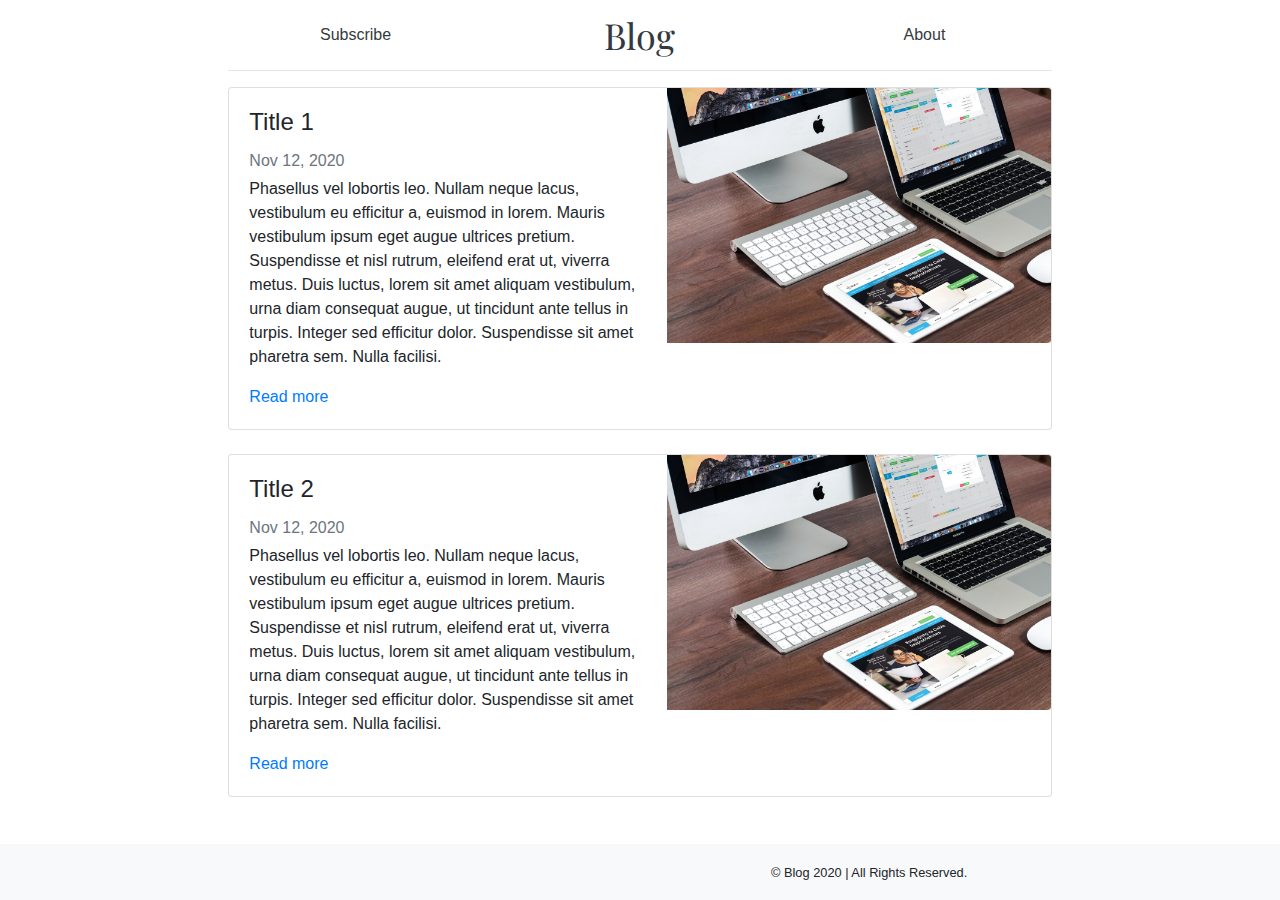
<file: index.html>
<!DOCTYPE html>
<html lang="en">
<head>
  <meta charset="UTF-8">
  <meta name="viewport" content="width=device-width, initial-scale=1.0">
  <title>Blog</title>

  <script src="https://code.jquery.com/jquery-3.5.1.min.js"
    integrity="sha256-9/aliU8dGd2tb6OSsuzixeV4y/faTqgFtohetphbbj0=" crossorigin="anonymous"></script>

  <link href="css/bootstrap.css" rel="stylesheet">
  <link rel="stylesheet" href="css/style.css">
</head>
<body class="d-flex flex-column h-100">

  <div class="container col-lg-8 col-sm-12">

    <header class="blog-header py-2">
      <div class="row text-center align-items-center">
        <div class="col-4 "><a href="#" id="blog-side" class="text-dark pt-1">Subscribe</a></div>
        <div class="col-4 "><a href="#" id="blog-title" class="text-dark">Blog</a></div>
        <div class="col-4 "><a href="#" id="blog-side" class="text-dark pt-1">About</a></div>
      </div>
    </header>

    <div class="my-3 card flex-md-row mb-4 box-shadow h-md-250">
      <div class="card-body d-flex flex-column align-items-start">
        <h4 class="card-title">Title 1</h4>
        <div class="mb-1 text-muted">Nov 12, 2020</div>
        <p class="card-text">Phasellus vel lobortis leo. Nullam neque lacus, vestibulum eu efficitur a, euismod in
          lorem. Mauris
          vestibulum ipsum eget augue ultrices pretium. Suspendisse et nisl rutrum, eleifend erat ut, viverra metus.
          Duis
          luctus, lorem sit amet aliquam vestibulum, urna diam consequat augue, ut tincidunt ante tellus in turpis.
          Integer sed
          efficitur dolor. Suspendisse sit amet pharetra sem. Nulla facilisi.</p>
        <a href="#">Read more</a>
      </div>
      <img src="img/sample1.jpg" class="card-img-right flex-auto d-none d-md-block" alt="">
    </div>

    <div class="my-3 card flex-md-row mb-4 box-shadow h-md-250">
      <div class="card-body d-flex flex-column align-items-start">
        <h4 class="card-title">Title 2</h4>
        <div class="mb-1 text-muted">Nov 12, 2020</div>
        <p class="card-text">Phasellus vel lobortis leo. Nullam neque lacus, vestibulum eu efficitur a, euismod in
          lorem. Mauris
          vestibulum ipsum eget augue ultrices pretium. Suspendisse et nisl rutrum, eleifend erat ut, viverra metus.
          Duis
          luctus, lorem sit amet aliquam vestibulum, urna diam consequat augue, ut tincidunt ante tellus in turpis.
          Integer sed
          efficitur dolor. Suspendisse sit amet pharetra sem. Nulla facilisi.</p>
        <a href="#">Read more</a>
      </div>
      <img src="img/sample1.jpg" class="card-img-right flex-auto d-none d-md-block" alt="">
    </div>

  </div>
  <nav class="navbar fixed-bottom navbar-light bg-light">
    <div class="container row my-2">
      <div class="col-4"></div>
      <div class="col-4">
      <small>&copy; Blog 2020 | All Rights Reserved.</small></div>
    </div>
  </nav>
  <script src="js/bootstrap.js"></script>
</body>
</html>
</file>
<file: css/style.css>
@import url('https://fonts.googleapis.com/css2?family=Playfair+Display:ital,wght@0,800;1,800&display=swap');

.blog-header {
  border-bottom: 1px solid #e5e5e5;
}

#blog-title {
  font-family: 'Playfair Display', serif !important;
  font-size: 2.25em;
}

img {
  vertical-align: middle;
  border-style: none;
  width: 24rem;
  height: auto;
}

.card-img-right { 
  height: 100%;
  border-radius: 0 3px 3px 0;
}

.fixed-botton {
  text-align: center !important;
}
</file>
